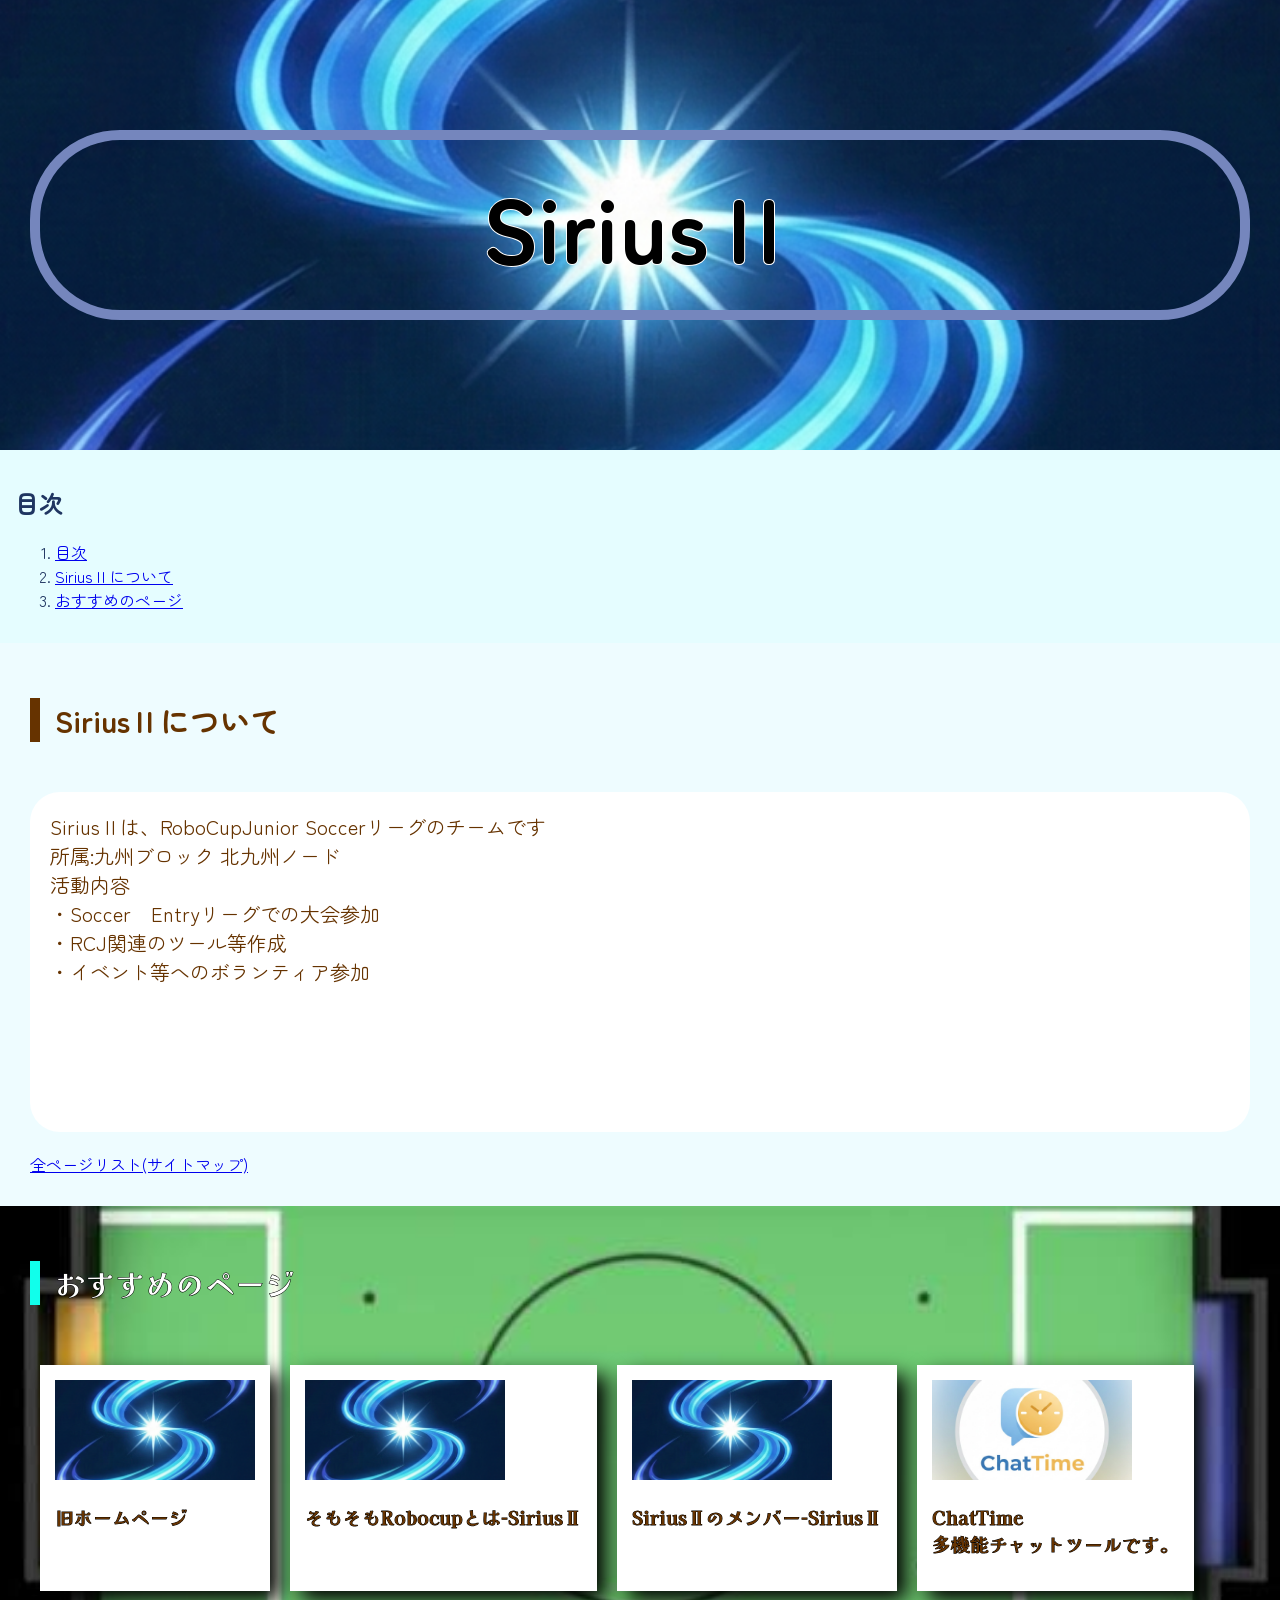
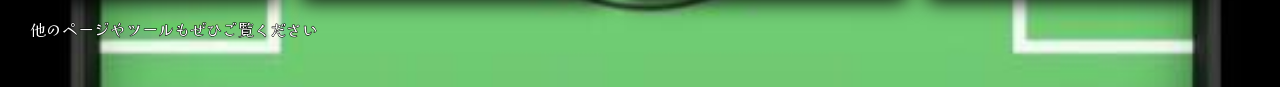
<file: index.html>
<!doctype html>

<html>
  <head>
    <meta charset="utf-8" />
    <title>SiriusⅡ</title>
    <link rel="stylesheet" href="style.css" />
    <link rel="preconnect" href="https://fonts.gstatic.com" />
    <link
      href="https://fonts.googleapis.com/css2?family=Pacifico&family=Satisfy&family=Stoke&family=Yellowtail&family=Geo&family=Oswald&family=Lobster&family=Cookie&family=Chewy&family=Limelight&family=Sacramento&family=Plaster&family=Zen Maru Gothic&family=Kaisei Opti&display=swap"
      rel="stylesheet"
    />
    <link rel="icon" href="img/unnamed.png" />
  </head>

  <body>
    <header>
      <h1>SiriusⅡ</h1>
    </header>
    <nav class="toc">
      <h2 id="sec1">目次</h2>
      <ol>
        <li><a href="#sec1">目次</a></li>
        <li><a href="#sec2">SiriusⅡについて</a></li>
        <li><a href="#sec3">おすすめのページ</a></li>
      </ol>
    </nav>
    <section class="shop">
      <h2 id="sec2" class="title">SiriusⅡについて</h2>
      <p>
        SiriusⅡは、RoboCupJunior Soccerリーグのチームです<br />
        所属:九州ブロック 北九州ノード<br />
        活動内容<br />
        ・Soccer　Entryリーグでの大会参加<br />
        ・RCJ関連のツール等作成<br>
        ・イベント等へのボランティア参加<br>
      </p>
      <a href="Pages-list/">全ページリスト(サイトマップ)</a><br>
    </section>

    <section class="photo">
      <h2 id="sec3" class="title">おすすめのページ</h2>

      <div class="photo_container">
        <div class="photo_card">
          <a href="https://www.シリウスii.com">
            <img src="img/unnamed.png" width="240" />
          </a>
          <h3>旧ホームページ</h3>
        </div>

        <div class="photo_card">
          <a href="/そもそもRobocupとは/">
            <img src="img/unnamed.png" width="240" />
          </a>
          <h3>
            そもそもRobocupとは-SiriusⅡ
          </h3>
        </div>

        <div class="photo_card">
          <a href="/SiriusⅡのメンバー/">
            <img src="img/unnamed.png" width="240" />
          </a>
          <h3>
            SiriusⅡのメンバー-SiriusⅡ
          </h3>
        </div>
        <div class="photo_card">
          <a href="https://www.シリウスii.com/chat-time">
            <img src="img/ct.jpg" />
          </a>
          <h3>
            ChatTime<br />
            多機能チャットツールです。
          </h3>
        </div>
      </div>

      <p>他のページやツールもぜひご覧ください</p>
    
    </section>
  </body>
</html>
</file>
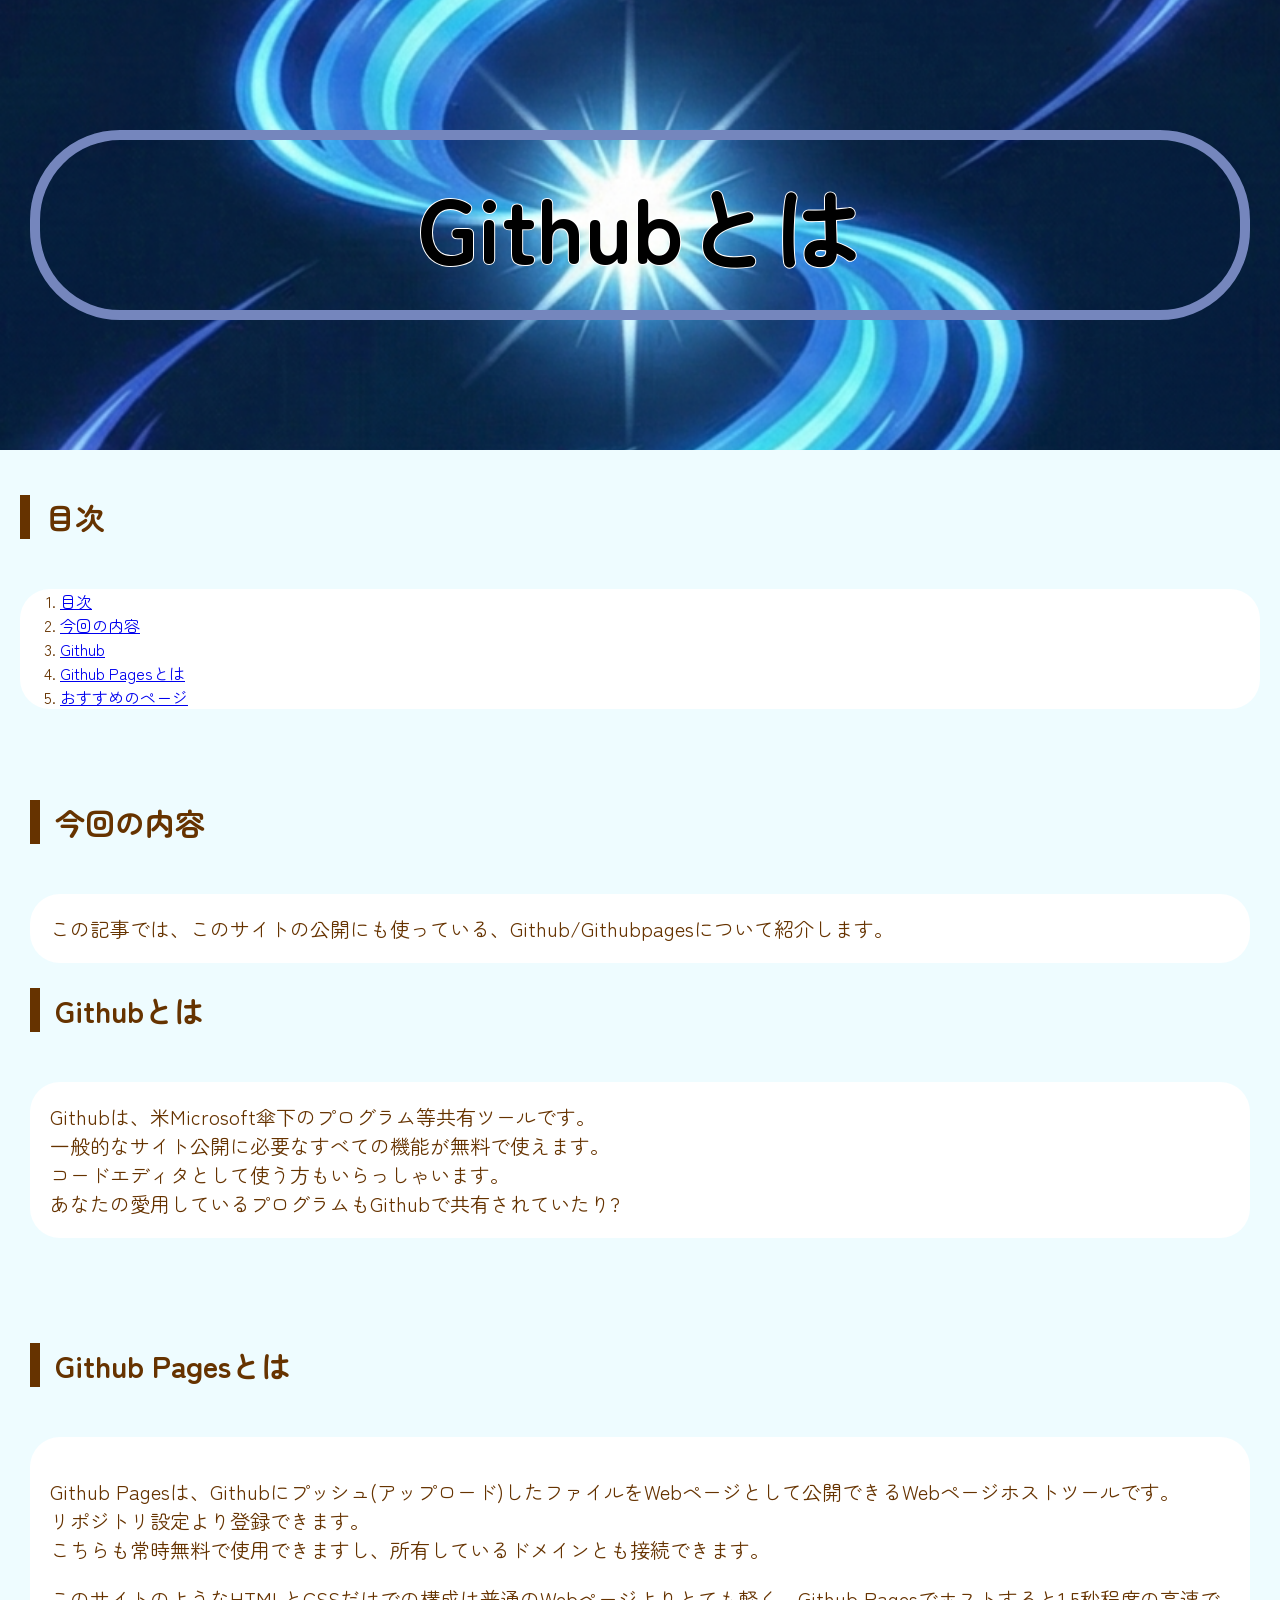
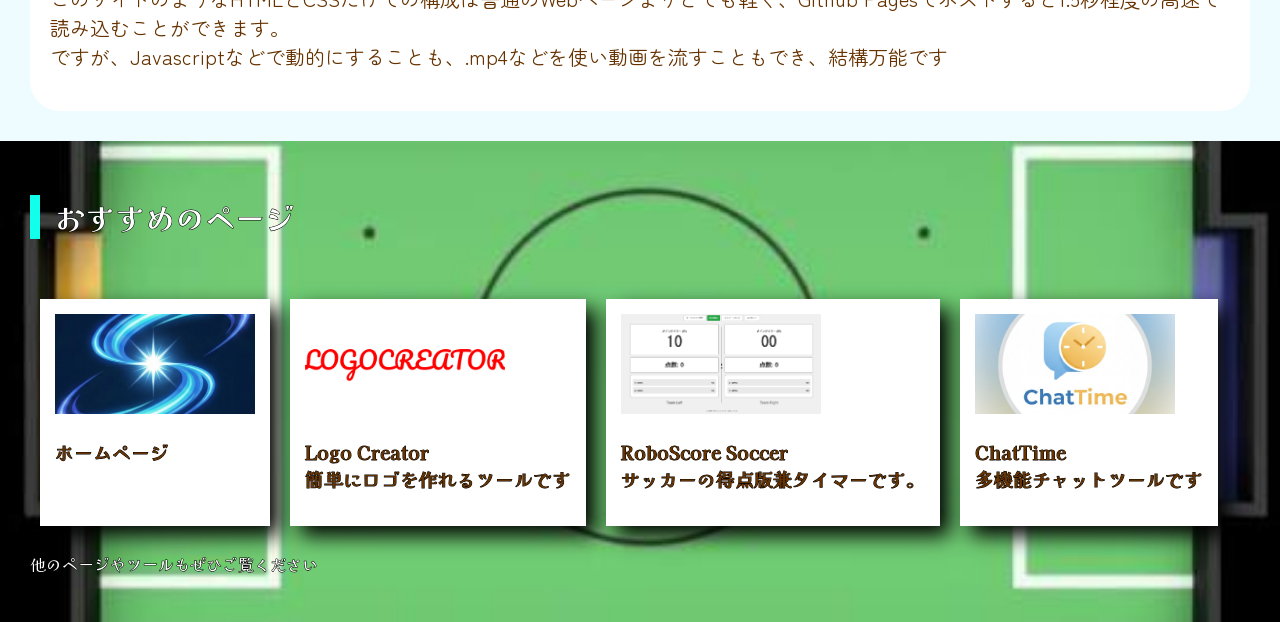
<file: About-github/index.html>
<!doctype html>

<html>
  <head>
    <meta charset="utf-8" />
    <title>Githubとは-SiriusⅡ</title>
    <link rel="stylesheet" href="style.css" />
    <link rel="preconnect" href="https://fonts.gstatic.com" />
    <link
      href="https://fonts.googleapis.com/css2?family=Pacifico&family=Satisfy&family=Stoke&family=Yellowtail&family=Geo&family=Oswald&family=Lobster&family=Cookie&family=Chewy&family=Limelight&family=Sacramento&family=Plaster&family=Zen Maru Gothic&family=Kaisei Opti&display=swap"
      rel="stylesheet"
    />
    <link rel="icon" href="../img/unnamed.png" />
  </head>

  <body>
    <header>
      <h1>Githubとは</h1>
    </header>
    <nav class="toc">
      <h2 id="sec1" class="title">目次</h2>
      <ol>
        <li><a href="#sec1">目次</a></li>
        <li><a href="#sec5">今回の内容</a></li>
        <li><a href="#sec2">Github</a></li>
        <li><a href="#sec3">Github Pagesとは</a></li>
        <li><a href="#sec4">おすすめのページ</a></li>
      </ol>
    </nav>
    <section class="robocup">
      <h2 id="sec5" class="title">今回の内容</h2>
      <p class="naiyou">
        この記事では、このサイトの公開にも使っている、Github/Githubpagesについて紹介します。
      </p>
      <h2 id="sec2" class="title">Githubとは</h2>
      <p>
        Githubは、米Microsoft傘下のプログラム等共有ツールです。<br>
        一般的なサイト公開に必要なすべての機能が無料で使えます。<br>
        コードエディタとして使う方もいらっしゃいます。<br>
        あなたの愛用しているプログラムもGithubで共有されていたり?
      </p>
    </section>
    <section class="robocup-j">
      <h2 id="sec3" class="title">Github Pagesとは</h2>
      <section class="rcj-m">
        <p>
          Github Pagesは、Githubにプッシュ(アップロード)したファイルをWebページとして公開できるWebページホストツールです。<br>
          リポジトリ設定より登録できます。<br>
          こちらも常時無料で使用できますし、所有しているドメインとも接続できます。
        </p> 
        <p> 
          このサイトのようなHTMLとCSSだけでの構成は普通のWebページよりとても軽く、Github Pagesでホストすると1.5秒程度の高速で読み込むことができます。<br>
          ですが、Javascriptなどで動的にすることも、.mp4などを使い動画を流すこともでき、結構万能です
        </p>
      </section>
    </section> 

          <section class="photo">
      <h2 id="sec4" class="title">おすすめのページ</h2>

      <div class="photo_container">
        <div class="photo_card">
          <a href=../>
            <img src="../img/unnamed.png" width="240" />
          </a>
          <h3>ホームページ</h3>
        </div>

        <div class="photo_card">
          <a href="https://www.xn--ii-sg4avcl60a.com/rogo-creator">
            <img src="../img/my_logo.png" width="240" />
          </a>
          <h3>
            Logo Creator<br />
            簡単にロゴを作れるツールです
          </h3>
        </div>

        <div class="photo_card">
          <a href="https://www.シリウスii.com/roboscore-soccer">
            <img src="../img/RSS.png" width="240" />
          </a>
          <h3>
            RoboScore Soccer<br />
            サッカーの得点版兼タイマーです。
          </h3>
        </div>
        <div class="photo_card">
          <a href="https://www.シリウスii.com/chat-time">
            <img src="../img/ct.jpg" />
          </a>
          <h3>
            ChatTime<br />
            多機能チャットツールです
          </h3>
        </div>
      </div>

      <p>他のページやツールもぜひご覧ください</p>
    
    </section>
  </body>
</html>
</file>
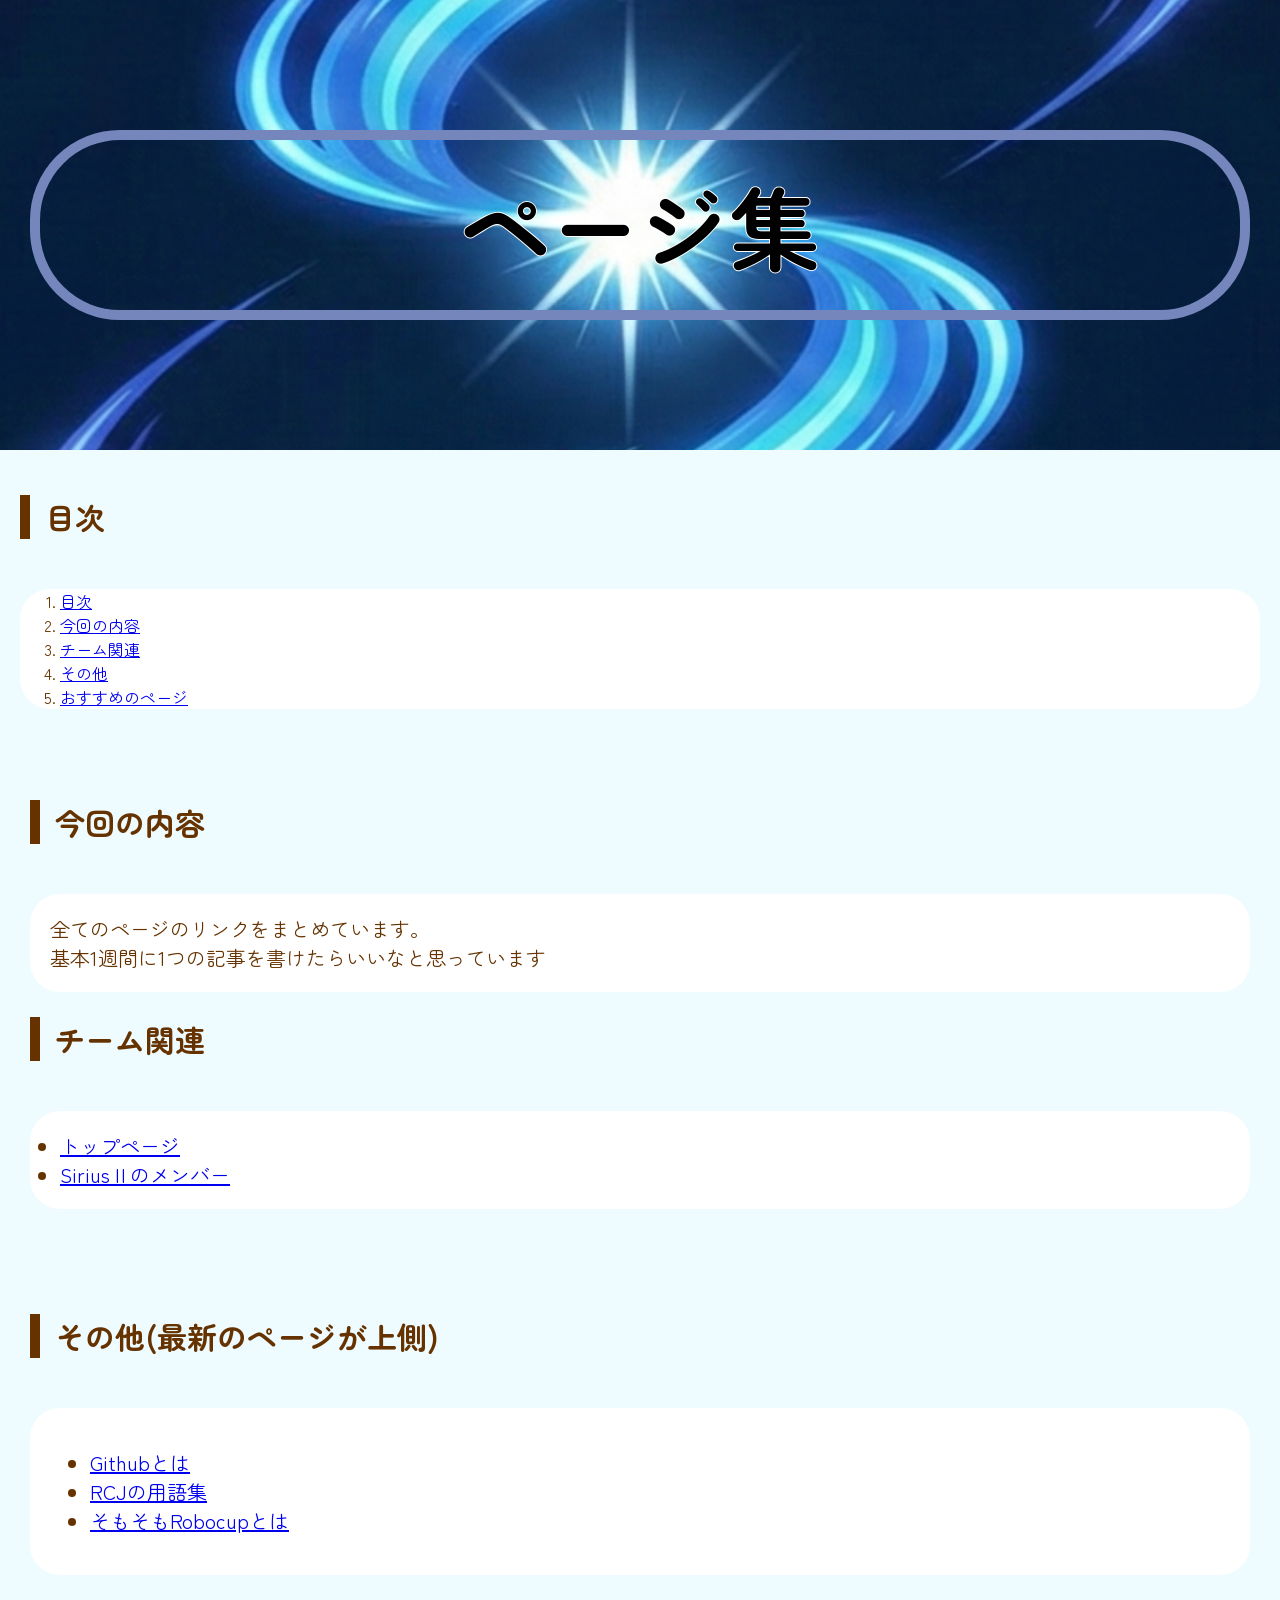
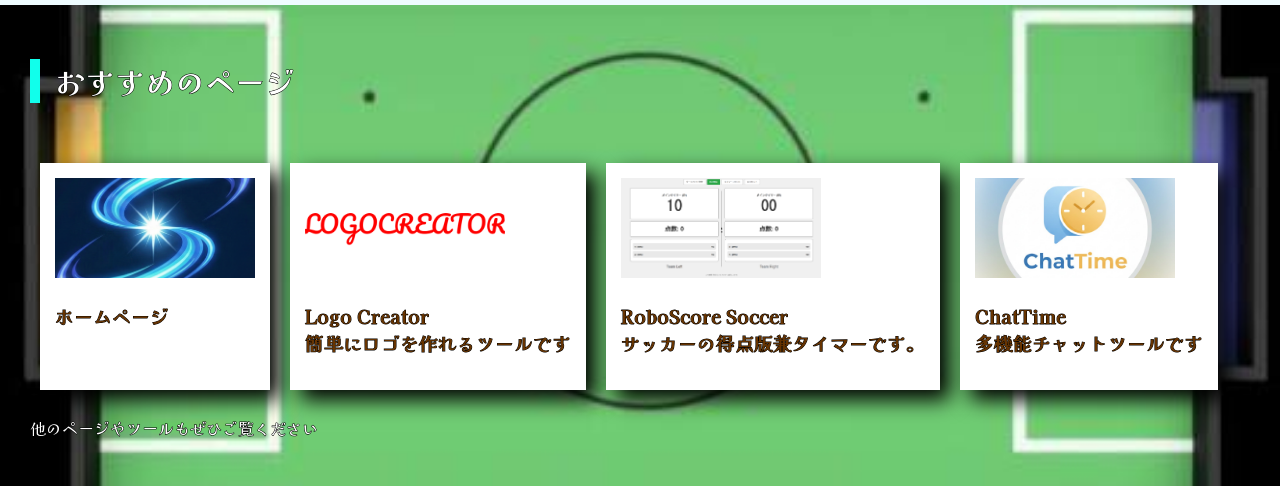
<file: Pages-list/index.html>
<!doctype html>

<html>
  <head>
    <meta charset="utf-8" />
    <title>ページ集-SiriusⅡ</title>
    <link rel="stylesheet" href="style.css" />
    <link rel="preconnect" href="https://fonts.gstatic.com" />
    <link
      href="https://fonts.googleapis.com/css2?family=Pacifico&family=Satisfy&family=Stoke&family=Yellowtail&family=Geo&family=Oswald&family=Lobster&family=Cookie&family=Chewy&family=Limelight&family=Sacramento&family=Plaster&family=Zen Maru Gothic&family=Kaisei Opti&display=swap"
      rel="stylesheet"
    />
    <link rel="icon" href="../img/unnamed.png" />
  </head>

  <body>
    <header>
      <h1>ページ集</h1>
    </header>
    <nav class="toc">
      <h2 id="sec1" class="title">目次</h2>
      <ol>
        <li><a href="#sec1">目次</a></li>
        <li><a href="#sec5">今回の内容</a></li>
        <li><a href="#sec2">チーム関連</a></li>
        <li><a href="#sec3">その他</a></li>
        <li><a href="#sec4">おすすめのページ</a></li>
      </ol>
    </nav>
    <section class="robocup">
      <h2 id="sec5" class="title">今回の内容</h2>
      <p class="naiyou">
        全てのページのリンクをまとめています。<br>
        基本1週間に1つの記事を書けたらいいなと思っています
      </p>
      <h2 id="sec2" class="title">チーム関連</h2>
      <ul>
        <li><a href="/">トップページ</a></li>
        <li><a href="/SiriusⅡのメンバー/">SiriusⅡのメンバー</a></li>
      </ul>
    </section>
    <section class="robocup-j">
      <h2 id="sec3" class="title">その他(最新のページが上側)
      </h2>
      <section class="rcj-m">
         <ul>
          <li><a href="/About-github/">Githubとは</a></li>
          <li><a href="/RCJ-Words/">RCJの用語集</a></li>
          <li><a href="/そもそもRobocupとは/">そもそもRobocupとは</a></li>
         </ul>
      </section>
    </section> 

          <section class="photo">
      <h2 id="sec4" class="title">おすすめのページ</h2>

      <div class="photo_container">
        <div class="photo_card">
          <a href=../>
            <img src="../img/unnamed.png" width="240" />
          </a>
          <h3>ホームページ</h3>
        </div>

        <div class="photo_card">
          <a href="https://www.xn--ii-sg4avcl60a.com/rogo-creator">
            <img src="../img/my_logo.png" width="240" />
          </a>
          <h3>
            Logo Creator<br />
            簡単にロゴを作れるツールです
          </h3>
        </div>

        <div class="photo_card">
          <a href="https://www.シリウスii.com/roboscore-soccer">
            <img src="../img/RSS.png" width="240" />
          </a>
          <h3>
            RoboScore Soccer<br />
            サッカーの得点版兼タイマーです。
          </h3>
        </div>
        <div class="photo_card">
          <a href="https://www.シリウスii.com/chat-time">
            <img src="../img/ct.jpg" />
          </a>
          <h3>
            ChatTime<br />
            多機能チャットツールです
          </h3>
        </div>
      </div>

      <p>他のページやツールもぜひご覧ください</p>
    
    </section>
  </body>
</html>
</file>
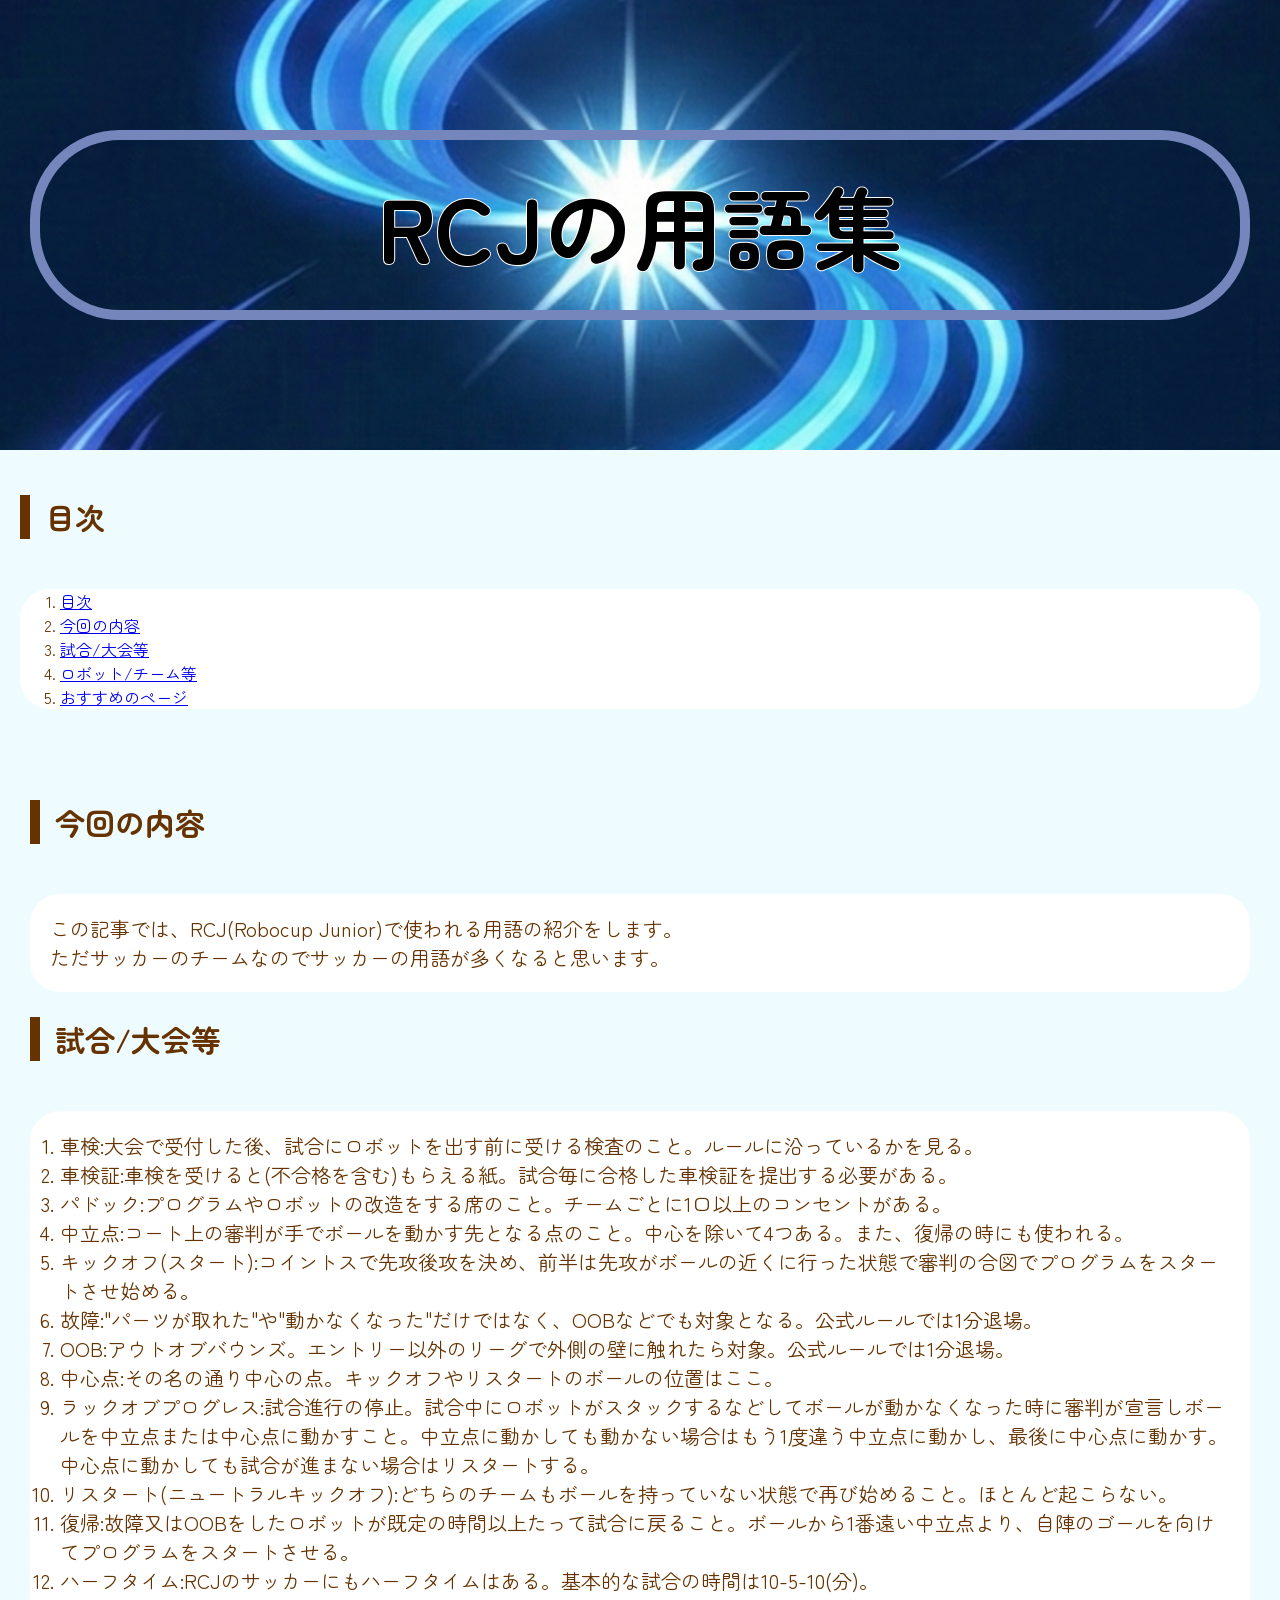
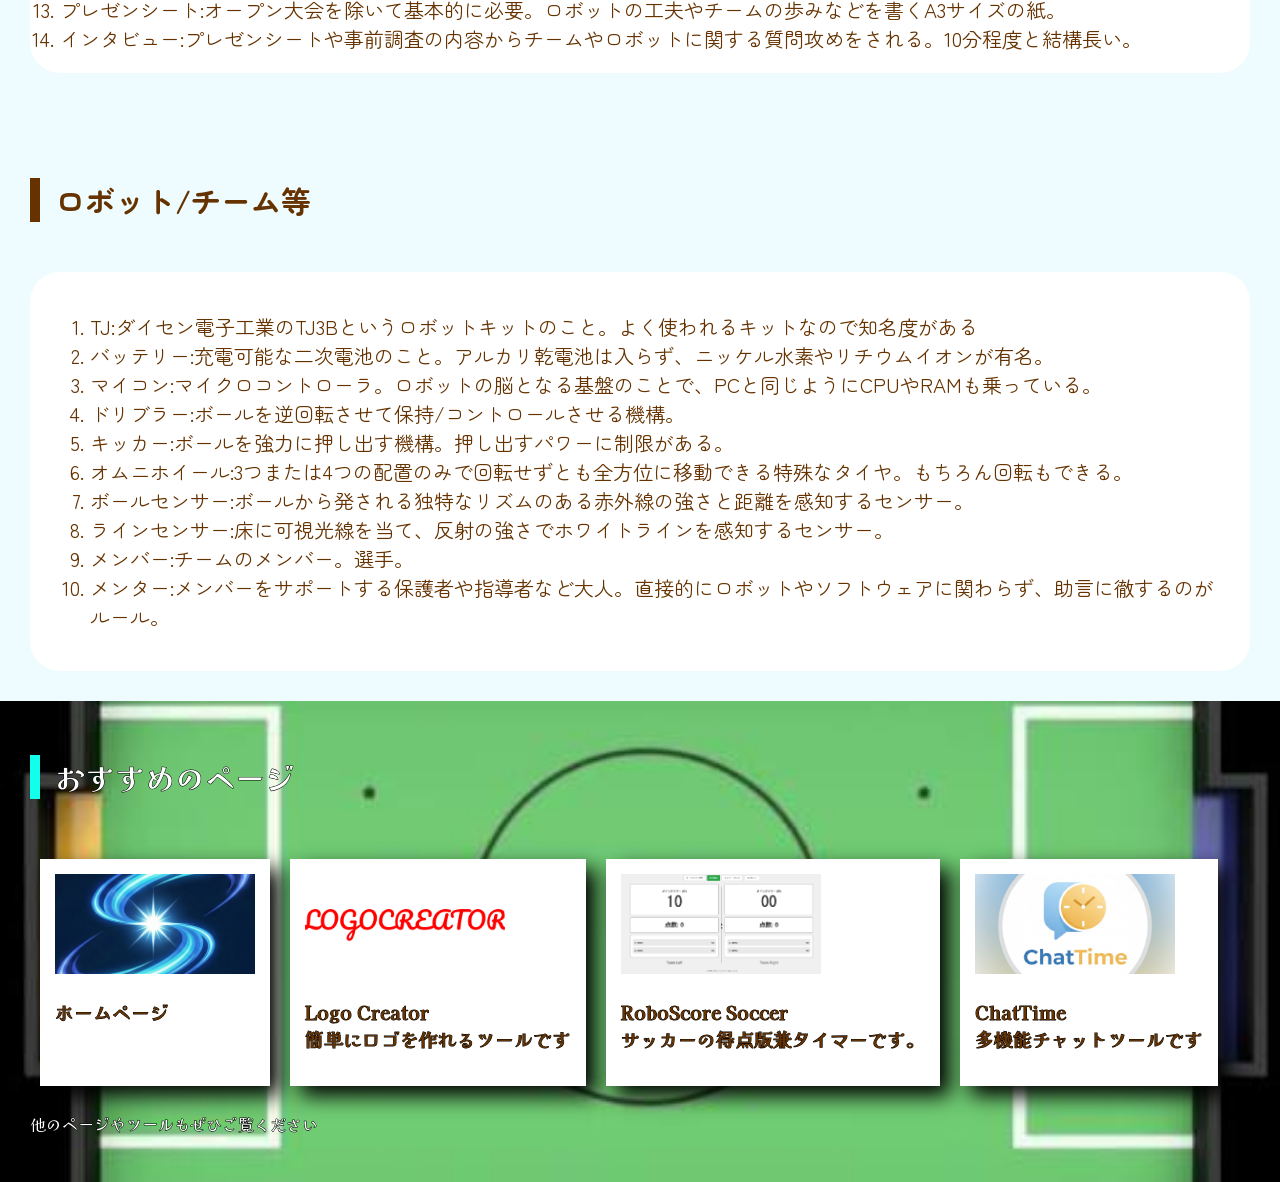
<file: RCJ-Words/index.html>
<!doctype html>

<html>
  <head>
    <meta charset="utf-8" />
    <title>RCJの用語集-SiriusⅡ</title>
    <link rel="stylesheet" href="style.css" />
    <link rel="preconnect" href="https://fonts.gstatic.com" />
    <link
      href="https://fonts.googleapis.com/css2?family=Pacifico&family=Satisfy&family=Stoke&family=Yellowtail&family=Geo&family=Oswald&family=Lobster&family=Cookie&family=Chewy&family=Limelight&family=Sacramento&family=Plaster&family=Zen Maru Gothic&family=Kaisei Opti&display=swap"
      rel="stylesheet"
    />
    <link rel="icon" href="../img/unnamed.png" />
  </head>

  <body>
    <header>
      <h1>RCJの用語集</h1>
    </header>
    <nav class="toc">
      <h2 id="sec1" class="title">目次</h2>
      <ol>
        <li><a href="#sec1">目次</a></li>
        <li><a href="#sec5">今回の内容</a></li>
        <li><a href="#sec2">試合/大会等</a></li>
        <li><a href="#sec3">ロボット/チーム等</a></li>
        <li><a href="#sec4">おすすめのページ</a></li>
      </ol>
    </nav>
    <section class="robocup">
      <h2 id="sec5" class="title">今回の内容</h2>
      <p class="naiyou">
        この記事では、RCJ(Robocup Junior)で使われる用語の紹介をします。<br>ただサッカーのチームなのでサッカーの用語が多くなると思います。
      </p>
      <h2 id="sec2" class="title">試合/大会等</h2>
      <ol>
        <li>車検:大会で受付した後、試合にロボットを出す前に受ける検査のこと。ルールに沿っているかを見る。</li>
        <li>車検証:車検を受けると(不合格を含む)もらえる紙。試合毎に合格した車検証を提出する必要がある。</li>
        <li>パドック:プログラムやロボットの改造をする席のこと。チームごとに1口以上のコンセントがある。</li>
        <li>中立点:コート上の審判が手でボールを動かす先となる点のこと。中心を除いて4つある。また、復帰の時にも使われる。</li>
        <li>キックオフ(スタート):コイントスで先攻後攻を決め、前半は先攻がボールの近くに行った状態で審判の合図でプログラムをスタートさせ始める。</li>
        <li>故障:"パーツが取れた"や"動かなくなった"だけではなく、OOBなどでも対象となる。公式ルールでは1分退場。</li>
        <li>OOB:アウトオブバウンズ。エントリー以外のリーグで外側の壁に触れたら対象。公式ルールでは1分退場。</li>
        <li>中心点:その名の通り中心の点。キックオフやリスタートのボールの位置はここ。</li>
        <li>ラックオブプログレス:試合進行の停止。試合中にロボットがスタックするなどしてボールが動かなくなった時に審判が宣言しボールを中立点または中心点に動かすこと。中立点に動かしても動かない場合はもう1度違う中立点に動かし、最後に中心点に動かす。中心点に動かしても試合が進まない場合はリスタートする。</li>
        <li>リスタート(ニュートラルキックオフ):どちらのチームもボールを持っていない状態で再び始めること。ほとんど起こらない。</li>
        <li>復帰:故障又はOOBをしたロボットが既定の時間以上たって試合に戻ること。ボールから1番遠い中立点より、自陣のゴールを向けてプログラムをスタートさせる。</li>
        <li>ハーフタイム:RCJのサッカーにもハーフタイムはある。基本的な試合の時間は10-5-10(分)。</li>
        <li>プレゼンシート:オープン大会を除いて基本的に必要。ロボットの工夫やチームの歩みなどを書くA3サイズの紙。</li>
        <li>インタビュー:プレゼンシートや事前調査の内容からチームやロボットに関する質問攻めをされる。10分程度と結構長い。</li>
      </ol>
    </section>
    <section class="robocup-j">
      <h2 id="sec3" class="title">ロボット/チーム等</h2>
      <section class="rcj-m">
         <ol>
          <li>TJ:ダイセン電子工業のTJ3Bというロボットキットのこと。よく使われるキットなので知名度がある</li>
          <li>バッテリー:充電可能な二次電池のこと。アルカリ乾電池は入らず、ニッケル水素やリチウムイオンが有名。</li>
          <li>マイコン:マイクロコントローラ。ロボットの脳となる基盤のことで、PCと同じようにCPUやRAMも乗っている。</li>
          <li>ドリブラー:ボールを逆回転させて保持/コントロールさせる機構。</li>
          <li>キッカー:ボールを強力に押し出す機構。押し出すパワーに制限がある。</li>
          <li>オムニホイール:3つまたは4つの配置のみで回転せずとも全方位に移動できる特殊なタイヤ。もちろん回転もできる。</li>
          <li>ボールセンサー:ボールから発される独特なリズムのある赤外線の強さと距離を感知するセンサー。</li>
          <li>ラインセンサー:床に可視光線を当て、反射の強さでホワイトラインを感知するセンサー。</li>
          <li>メンバー:チームのメンバー。選手。</li>
          <li>メンター:メンバーをサポートする保護者や指導者など大人。直接的にロボットやソフトウェアに関わらず、助言に徹するのがルール。</li>
         </ol>
      </section>
    </section> 

          <section class="photo">
      <h2 id="sec4" class="title">おすすめのページ</h2>

      <div class="photo_container">
        <div class="photo_card">
          <a href=../>
            <img src="../img/unnamed.png" width="240" />
          </a>
          <h3>ホームページ</h3>
        </div>

        <div class="photo_card">
          <a href="https://www.xn--ii-sg4avcl60a.com/rogo-creator">
            <img src="../img/my_logo.png" width="240" />
          </a>
          <h3>
            Logo Creator<br />
            簡単にロゴを作れるツールです
          </h3>
        </div>

        <div class="photo_card">
          <a href="https://www.シリウスii.com/roboscore-soccer">
            <img src="../img/RSS.png" width="240" />
          </a>
          <h3>
            RoboScore Soccer<br />
            サッカーの得点版兼タイマーです。
          </h3>
        </div>
        <div class="photo_card">
          <a href="https://www.シリウスii.com/chat-time">
            <img src="../img/ct.jpg" />
          </a>
          <h3>
            ChatTime<br />
            多機能チャットツールです
          </h3>
        </div>
      </div>

      <p>他のページやツールもぜひご覧ください</p>
    
    </section>
  </body>
</html>
</file>
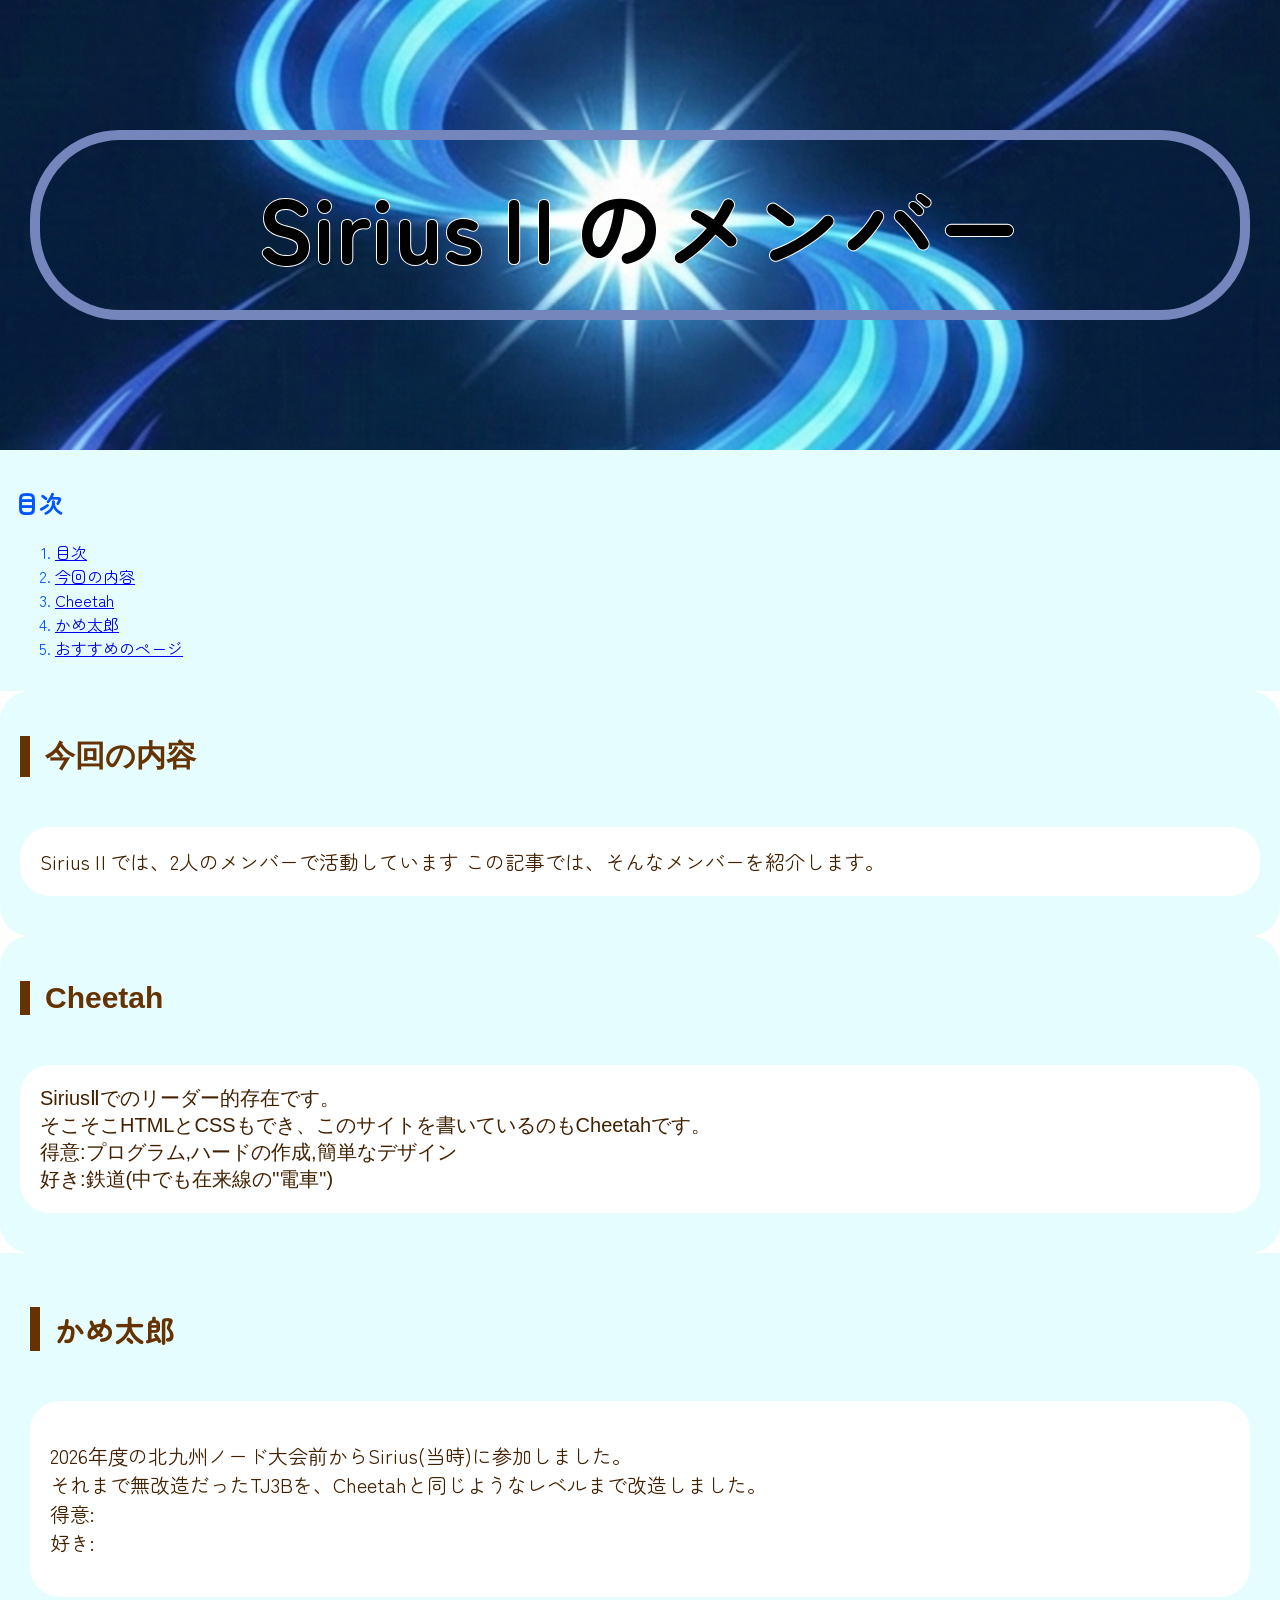
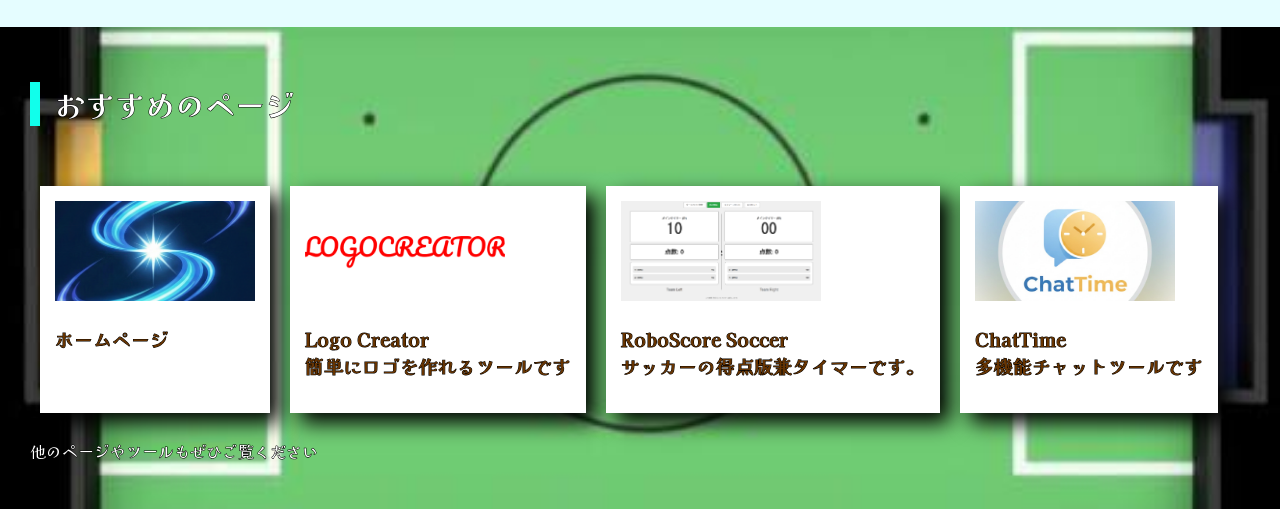
<file: SiriusⅡのメンバー/index.html>
<!doctype html>

<html>
  <head>
    <meta charset="utf-8" />
    <title>SiriusⅡのメンバー-SiriusⅡ</title>
    <link rel="stylesheet" href="style.css" />
    <link rel="preconnect" href="https://fonts.gstatic.com" />
    <link
      href="https://fonts.googleapis.com/css2?family=Pacifico&family=Satisfy&family=Stoke&family=Yellowtail&family=Geo&family=Oswald&family=Lobster&family=Cookie&family=Chewy&family=Limelight&family=Sacramento&family=Plaster&family=Zen Maru Gothic&family=Kaisei Opti&display=swap"
      rel="stylesheet"
    />
    <link rel="icon" href="../img/unnamed.png" />
  </head>

  <body>
    <header>
      <h1>SiriusⅡのメンバー</h1>
    </header>
    <nav class="toc">
      <h2 id="sec1">目次</h2>
      <ol>
        <li><a href="#sec1">目次</a></li>
        <li><a href="#sec2">今回の内容</a></li>
        <li><a href="#sec3">Cheetah</a></li>
        <li><a href="#sec4">かめ太郎</a></li>
        <li><a href="#sec5">おすすめのページ</a></li>
      </ol>
    </nav>
    <section class="sirius">
      <h2 id="sec2" class="title">今回の内容</h2>
      <p>
        SiriusⅡでは、2人のメンバーで活動しています この記事では、そんなメンバーを紹介します。
      </p>    
    </section>
    <section class="cheetah">
      <h2 id="sec3" class="title">Cheetah</h2>
      <p>
        SiriusⅡでのリーダー的存在です。<br>
        そこそこHTMLとCSSもでき、このサイトを書いているのもCheetahです。<br>
        得意:プログラム,ハードの作成,簡単なデザイン<br>
        好き:鉄道(中でも在来線の"電車")
      </p>
    </section>
    <section class="robocup-j">
      <h2 id="sec4" class="title">かめ太郎</h2>
      <section class="rcj-m">
        <p>
          2026年度の北九州ノード大会前からSirius(当時)に参加しました。<br>
          それまで無改造だったTJ3Bを、Cheetahと同じようなレベルまで改造しました。<br>
          得意:<br>
          好き:
        </p> 
      </section>
    </section> 

          <section class="photo">
      <h2 id="sec5" class="title">おすすめのページ</h2>

      <div class="photo_container">
        <div class="photo_card">
          <a href=../>
            <img src="../img/unnamed.png" width="240" />
          </a>
          <h3>ホームページ</h3>
        </div>

        <div class="photo_card">
          <a href="https://www.xn--ii-sg4avcl60a.com/rogo-creator">
            <img src="../img/my_logo.png" width="240" />
          </a>
          <h3>
            Logo Creator<br />
            簡単にロゴを作れるツールです
          </h3>
        </div>

        <div class="photo_card">
          <a href="https://www.シリウスii.com/roboscore-soccer">
            <img src="../img/RSS.png" width="240" />
          </a>
          <h3>
            RoboScore Soccer<br />
            サッカーの得点版兼タイマーです。
          </h3>
        </div>
        <div class="photo_card">
          <a href="https://www.シリウスii.com/chat-time">
            <img src="../img/ct.jpg" />
          </a>
          <h3>
            ChatTime<br />
            多機能チャットツールです
          </h3>
        </div>
      </div>

      <p>他のページやツールもぜひご覧ください</p>
    
    </section>
  </body>
</html>
</file>
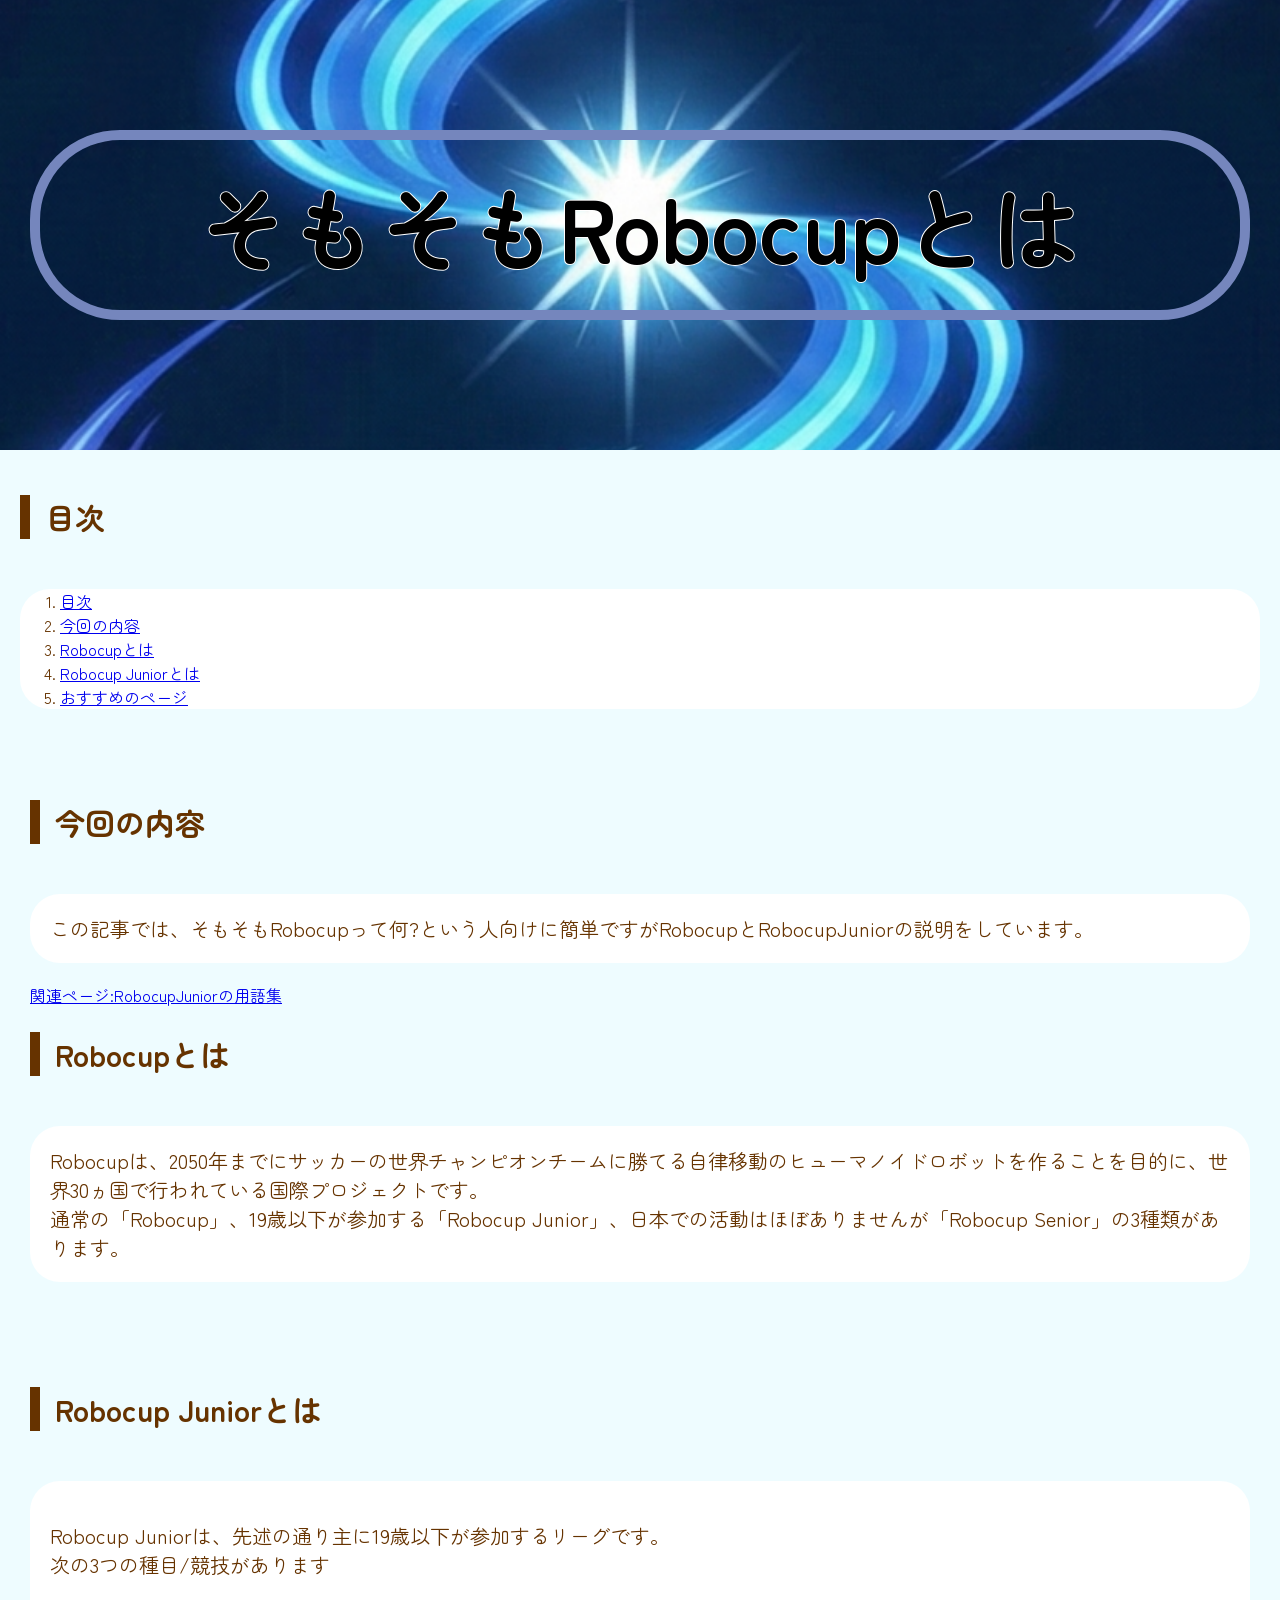
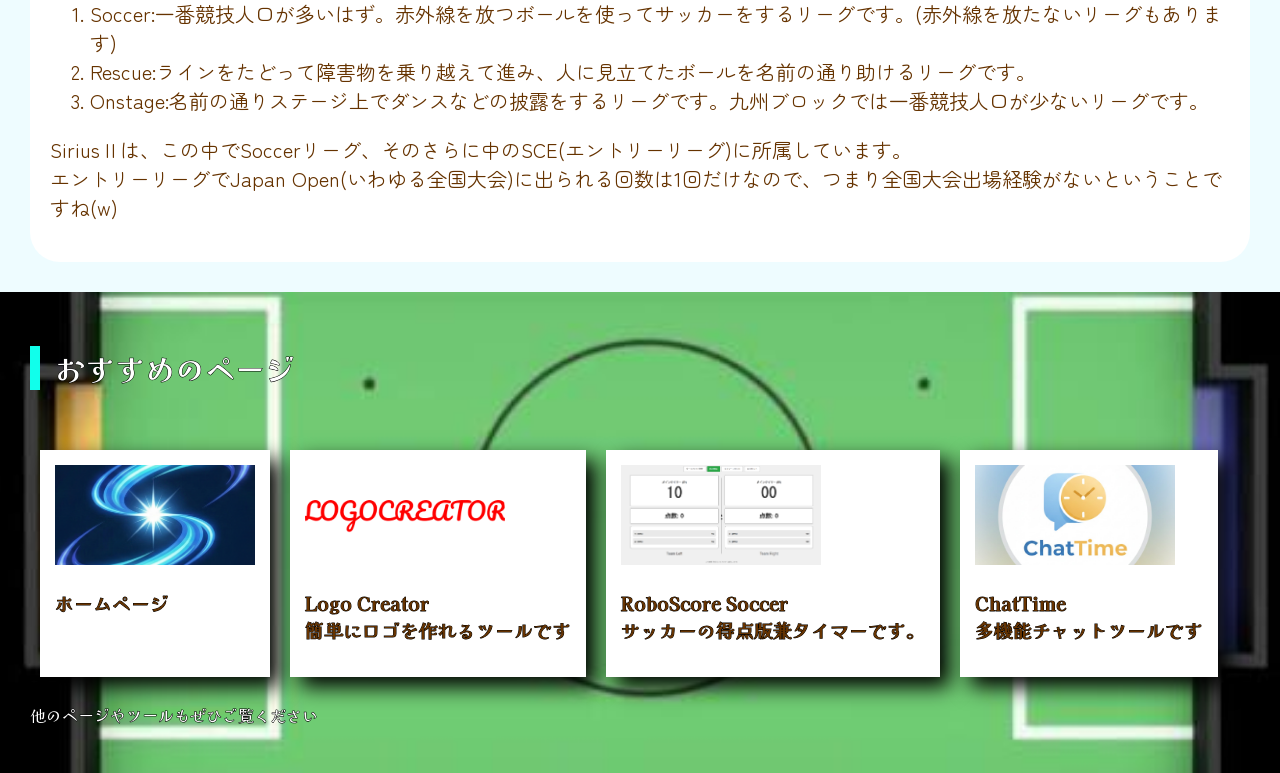
<file: そもそもRobocupとは/index.html>
<!doctype html>

<html>
  <head>
    <meta charset="utf-8" />
    <title>そもそもRobocupとは-SiriusⅡ</title>
    <link rel="stylesheet" href="style.css" />
    <link rel="preconnect" href="https://fonts.gstatic.com" />
    <link
      href="https://fonts.googleapis.com/css2?family=Pacifico&family=Satisfy&family=Stoke&family=Yellowtail&family=Geo&family=Oswald&family=Lobster&family=Cookie&family=Chewy&family=Limelight&family=Sacramento&family=Plaster&family=Zen Maru Gothic&family=Kaisei Opti&display=swap"
      rel="stylesheet"
    />
    <link rel="icon" href="../img/unnamed.png" />
  </head>

  <body>
    <header>
      <h1>そもそもRobocupとは</h1>
    </header>
    <nav class="toc">
      <h2 id="sec1" class="title">目次</h2>
      <ol>
        <li><a href="#sec1">目次</a></li>
        <li><a href="#sec5">今回の内容</a></li>
        <li><a href="#sec2">Robocupとは</a></li>
        <li><a href="#sec3">Robocup Juniorとは</a></li>
        <li><a href="#sec4">おすすめのページ</a></li>
      </ol>
    </nav>
    <section class="robocup">
      <h2 id="sec5" class="title">今回の内容</h2>
      <p class="naiyou">
        この記事では、そもそもRobocupって何?という人向けに簡単ですがRobocupとRobocupJuniorの説明をしています。
      </p>
      <a href="../RCJ-Words/">関連ページ:RobocupJuniorの用語集</a>
      <h2 id="sec2" class="title">Robocupとは</h2>
      <p>
        Robocupは、2050年までにサッカーの世界チャンピオンチームに勝てる自律移動のヒューマノイドロボットを作ることを目的に、世界30ヵ国で行われている国際プロジェクトです。<br>
        通常の「Robocup」、19歳以下が参加する「Robocup Junior」、日本での活動はほぼありませんが「Robocup Senior」の3種類があります。
      </p>
    </section>
    <section class="robocup-j">
      <h2 id="sec3" class="title">Robocup Juniorとは</h2>
      <section class="rcj-m">
        <p>
         Robocup Juniorは、先述の通り主に19歳以下が参加するリーグです。<br>
         次の3つの種目/競技があります
        </p> 
         <ol>
          <li>Soccer:一番競技人口が多いはず。赤外線を放つボールを使ってサッカーをするリーグです。(赤外線を放たないリーグもあります)</li>
          <li>Rescue:ラインをたどって障害物を乗り越えて進み、人に見立てたボールを名前の通り助けるリーグです。</li>
          <li>Onstage:名前の通りステージ上でダンスなどの披露をするリーグです。九州ブロックでは一番競技人口が少ないリーグです。</li>
         </ol>
        <p> 
        SiriusⅡは、この中でSoccerリーグ、そのさらに中のSCE(エントリーリーグ)に所属しています。<br>
        エントリーリーグでJapan Open(いわゆる全国大会)に出られる回数は1回だけなので、つまり全国大会出場経験がないということですね(w)
        </p>
      </section>
    </section> 

          <section class="photo">
      <h2 id="sec4" class="title">おすすめのページ</h2>

      <div class="photo_container">
        <div class="photo_card">
          <a href=../>
            <img src="../img/unnamed.png" width="240" />
          </a>
          <h3>ホームページ</h3>
        </div>

        <div class="photo_card">
          <a href="https://www.xn--ii-sg4avcl60a.com/rogo-creator">
            <img src="../img/my_logo.png" width="240" />
          </a>
          <h3>
            Logo Creator<br />
            簡単にロゴを作れるツールです
          </h3>
        </div>

        <div class="photo_card">
          <a href="https://www.シリウスii.com/roboscore-soccer">
            <img src="../img/RSS.png" width="240" />
          </a>
          <h3>
            RoboScore Soccer<br />
            サッカーの得点版兼タイマーです。
          </h3>
        </div>
        <div class="photo_card">
          <a href="https://www.シリウスii.com/chat-time">
            <img src="../img/ct.jpg" />
          </a>
          <h3>
            ChatTime<br />
            多機能チャットツールです
          </h3>
        </div>
      </div>

      <p>他のページやツールもぜひご覧ください</p>
    
    </section>
  </body>
</html>
</file>
<file: style.css>
/* ===== Webサイト全体のスタイル ===== */
/* html */
html {
  height: 100%;
}

/* body */
body {
  font-family: sans-serif;
  height: 100%;
  margin: 0;
}

/* h1見出し */
h1 {
  color: #000000; /* フォントの色 */
  font-size: 90px; /* フォントの大きさ */
  font-family: Zen Maru Gothic; /* フォントの種類 */
  border-style: solid; /* 線の種類 */
  border-color: rgb(117, 134, 189); /* 線の色 */
  border-width: 10px; /* 線の太さ */
  text-align: center; /* 文字・画像を中央にそろえる */
  border-radius: 90px; /* 枠線の角丸 */
  padding: 20px; /* 内側の余白 */
  margin: 30px; /* 外側の余白 */
  -webkit-text-stroke: 2px #ffffff;
  paint-order: stroke fill;
}

/* ===== ヘッダーのスタイル ===== */
/* ヘッダーの箱 */
header {
  background-image: url(img/unnamed.png); /* 背景画像 */
  height: 350px; /* 高さ */
  padding-top: 100px; /* 上がわの余白 */
  background-repeat: no-repeat;
  background-position: center;
  background-size: cover;
}

/* ===== お店紹介のスタイル ===== */
/* セクション */
.shop {
  background-color: #eefcff; /* 背景の色 */
  color: #663300;
  padding: 30px;
  font-family: Zen Maru Gothic;
}

/* h2見出し */
.title {
  font-size: 30px;
  border-left-style: solid;
  border-left-width: 10px;
  padding-left: 15px;
  margin-bottom: 50px;
}

/* 段落 */
.shop p {
  font-size: 20px;
  background-color: #ffffff;
  padding: 20px;
  border-radius: 30px;
  height: 300px;
}

/* 画像 */
.shop p {
  display: flex;
}

/* ===== パン紹介のスタイル ===== */
/* セクション */
.photo {
  padding: 30px;
  background-image: url(img/typeA.jpg);
  background-repeat: no-repeat;
  background-position: center;
  background-size: cover;
}

/* h2見出し */
.photo h2 {
  color: #ffffff;
  border-color: #11ffeb;
}

/* h3見出し */
.photo h3 {
  color: #663300;
}

/* 段落 */
.photo p {
  color: #ffffff;
}

.photo .photo_container {
  display: flex;
}

.photo_card {
  background-color: #ffffff;
  /* width: 240px; 横幅を指定する */
 font-family: Kaisei Opti;
  padding: 15px;
  margin: 10px;
  box-shadow: 10px 10px 20px #000000; /* 影を指定する */

  img {
    height: 100px;
    width: 200px;
    object-fit: cover;
    object-position: center;
  
  }
  
}
.photo {
  font-family: Kaisei Opti;
  -webkit-text-stroke: 1px #000000;
  paint-order: stroke fill;
  a {
   opacity: 1;
   transition: opacity 0.3s ease;
 }

 a:hover {
   opacity: 0.6;
 }
}
.toc{
  font-family: Zen Maru Gothic;
  color: #1f3561;
  background-color: #e5fdff;
  padding: 15px;
}
</file>
<file: About-github/style.css>
/* ===== Webサイト全体のスタイル ===== */
/* html */
html {
  height: 100%;
}

/* body */
body {
  font-family: sans-serif;
  height: 100%;
  margin: 0;
}

/* h1見出し */
h1 {
  color: #000000; /* フォントの色 */
  font-size: 90px; /* フォントの大きさ */
  font-family: Zen Maru Gothic; /* フォントの種類 */
  border-style: solid; /* 線の種類 */
  border-color: rgb(117, 134, 189); /* 線の色 */
  border-width: 10px; /* 線の太さ */
  text-align: center; /* 文字・画像を中央にそろえる */
  border-radius: 90px; /* 枠線の角丸 */
  padding: 20px; /* 内側の余白 */
  margin: 30px; /* 外側の余白 */
  -webkit-text-stroke: 2px #ffffff;
  paint-order: stroke fill;
}

/* ===== ヘッダーのスタイル ===== */
/* ヘッダーの箱 */
header {
  background-image: url(../img/unnamed.png); /* 背景画像 */
  height: 350px; /* 高さ */
  padding-top: 100px; /* 上がわの余白 */
  background-repeat: no-repeat;
  background-position: center;
  background-size: cover;
}

/* ===== お店紹介のスタイル ===== */
/* セクション */
.robocup {
  background-color: #eefcff; /* 背景の色 */
  color: #663300;
  padding: 30px;
  font-family: Zen Maru Gothic;
}

/* h2見出し */
.title {
  font-size: 30px;
  border-left-style: solid;
  border-left-width: 10px;
  padding-left: 15px;
  margin-bottom: 50px;
}

/* 段落 */
.robocup p {
  font-size: 20px;
  background-color: #ffffff;
  padding: 20px;
  border-radius: 30px;
  height: auto;
}

/* 画像 */
.robocup p {
  display: flex;
}

/* ===== パン紹介のスタイル ===== */
/* セクション */
.photo {
  padding: 30px;
  background-image: url(../img/typeA.jpg);
  background-repeat: no-repeat;
  background-position: center;
  background-size: cover;
}

/* h2見出し */
.photo h2 {
  color: #ffffff;
  border-color: #11ffeb;
}

/* h3見出し */
.photo h3 {
  color: #663300;
}

/* 段落 */
.photo p {
  color: #ffffff;
}

.photo .photo_container {
  display: flex;
}

.photo_card {
  background-color: #ffffff;
  /* width: 240px; 横幅を指定する */
 font-family: Kaisei Opti;
  padding: 15px;
  margin: 10px;
  box-shadow: 10px 10px 20px #000000; /* 影を指定する */

  img {
    height: 100px;
    width: 200px;
    object-fit: cover;
    object-position: center;
  
  }
  
}
.photo {
  font-family: Kaisei Opti;
  -webkit-text-stroke: 1px #000000;
  paint-order: stroke fill;
  a {
   opacity: 1;
   transition: opacity 0.3s ease;
 }

 a:hover {
   opacity: 0.6;
 }
}
.toc{
  font-family: Zen Maru Gothic;
  color: #663300;
  background-color: #eefcff;
  padding: 20px;
}
.toc ol{
  background-color: #ffffff;
  border-radius: 30px;
  height: auto;
}

.robocup-j {
  background-color: #eefcff; /* 背景の色 */
  color: #663300;
  padding: 30px;
  font-family: Zen Maru Gothic;
}


/* 段落 */
.rcj-m {
  font-size: 20px;
  background-color: #ffffff;
  padding: 20px;
  border-radius: 30px;
  height: auto;
}

/* 画像 */
.rcj-m p {
  display: flex;
}
</file>
<file: Pages-list/style.css>
/* ===== Webサイト全体のスタイル ===== */
/* html */
html {
  height: 100%;
}

/* body */
body {
  font-family: sans-serif;
  height: 100%;
  margin: 0;
}

/* h1見出し */
h1 {
  color: #000000; /* フォントの色 */
  font-size: 90px; /* フォントの大きさ */
  font-family: Zen Maru Gothic; /* フォントの種類 */
  border-style: solid; /* 線の種類 */
  border-color: rgb(117, 134, 189); /* 線の色 */
  border-width: 10px; /* 線の太さ */
  text-align: center; /* 文字・画像を中央にそろえる */
  border-radius: 90px; /* 枠線の角丸 */
  padding: 20px; /* 内側の余白 */
  margin: 30px; /* 外側の余白 */
  -webkit-text-stroke: 2px #ffffff;
  paint-order: stroke fill;
}

/* ===== ヘッダーのスタイル ===== */
/* ヘッダーの箱 */
header {
  background-image: url(../img/unnamed.png); /* 背景画像 */
  height: 350px; /* 高さ */
  padding-top: 100px; /* 上がわの余白 */
  background-repeat: no-repeat;
  background-position: center;
  background-size: cover;
}

/* ===== お店紹介のスタイル ===== */
/* セクション */
.robocup {
  background-color: #eefcff; /* 背景の色 */
  color: #663300;
  padding: 30px;
  font-family: Zen Maru Gothic;
}

/* h2見出し */
.title {
  font-size: 30px;
  border-left-style: solid;
  border-left-width: 10px;
  padding-left: 15px;
  margin-bottom: 50px;
}

/* 段落 */
.robocup ul {
  font-size: 20px;
  background-color: #ffffff;
  padding: 20px;
  border-radius: 30px;
  height: auto;
  padding-left: 30px;
}

/* 画像 */
.robocup p {
  font-size: 20px;
  background-color: #ffffff;
  padding: 20px;
  border-radius: 30px;
  height: auto;
}

/* ===== パン紹介のスタイル ===== */
/* セクション */
.photo {
  padding: 30px;
  background-image: url(../img/typeA.jpg);
  background-repeat: no-repeat;
  background-position: center;
  background-size: cover;
}

/* h2見出し */
.photo h2 {
  color: #ffffff;
  border-color: #11ffeb;
}

/* h3見出し */
.photo h3 {
  color: #663300;
}

/* 段落 */
.photo p {
  color: #ffffff;
}

.photo .photo_container {
  display: flex;
}

.photo_card {
  background-color: #ffffff;
  /* width: 240px; 横幅を指定する */
 font-family: Kaisei Opti;
  padding: 15px;
  margin: 10px;
  box-shadow: 10px 10px 20px #000000; /* 影を指定する */

  img {
    height: 100px;
    width: 200px;
    object-fit: cover;
    object-position: center;
  
  }
  
}
.photo {
  font-family: Kaisei Opti;
  -webkit-text-stroke: 1px #000000;
  paint-order: stroke fill;
  a {
   opacity: 1;
   transition: opacity 0.3s ease;
 }

 a:hover {
   opacity: 0.6;
 }
}
.toc{
  font-family: Zen Maru Gothic;
  color: #663300;
  background-color: #eefcff;
  padding: 20px;
}
.toc ol{
  background-color: #ffffff;
  border-radius: 30px;
  height: auto;
}

.robocup-j {
  background-color: #eefcff; /* 背景の色 */
  color: #663300;
  padding: 30px;
  font-family: Zen Maru Gothic;
}


/* 段落 */
.rcj-m {
  font-size: 20px;
  background-color: #ffffff;
  padding: 20px;
  border-radius: 30px;
  height: auto;
}

/* 画像 */
.rcj-m p {
  display: flex;
}
</file>
<file: RCJ-Words/style.css>
/* ===== Webサイト全体のスタイル ===== */
/* html */
html {
  height: 100%;
}

/* body */
body {
  font-family: sans-serif;
  height: 100%;
  margin: 0;
}

/* h1見出し */
h1 {
  color: #000000; /* フォントの色 */
  font-size: 90px; /* フォントの大きさ */
  font-family: Zen Maru Gothic; /* フォントの種類 */
  border-style: solid; /* 線の種類 */
  border-color: rgb(117, 134, 189); /* 線の色 */
  border-width: 10px; /* 線の太さ */
  text-align: center; /* 文字・画像を中央にそろえる */
  border-radius: 90px; /* 枠線の角丸 */
  padding: 20px; /* 内側の余白 */
  margin: 30px; /* 外側の余白 */
  -webkit-text-stroke: 2px #ffffff;
  paint-order: stroke fill;
}

/* ===== ヘッダーのスタイル ===== */
/* ヘッダーの箱 */
header {
  background-image: url(../img/unnamed.png); /* 背景画像 */
  height: 350px; /* 高さ */
  padding-top: 100px; /* 上がわの余白 */
  background-repeat: no-repeat;
  background-position: center;
  background-size: cover;
}

/* ===== お店紹介のスタイル ===== */
/* セクション */
.robocup {
  background-color: #eefcff; /* 背景の色 */
  color: #663300;
  padding: 30px;
  font-family: Zen Maru Gothic;
}

/* h2見出し */
.title {
  font-size: 30px;
  border-left-style: solid;
  border-left-width: 10px;
  padding-left: 15px;
  margin-bottom: 50px;
}

/* 段落 */
.robocup ol {
  font-size: 20px;
  background-color: #ffffff;
  padding: 20px;
  border-radius: 30px;
  height: auto;
  padding-left: 30px;
}

/* 画像 */
.robocup p {
  font-size: 20px;
  background-color: #ffffff;
  padding: 20px;
  border-radius: 30px;
  height: auto;
}

/* ===== パン紹介のスタイル ===== */
/* セクション */
.photo {
  padding: 30px;
  background-image: url(../img/typeA.jpg);
  background-repeat: no-repeat;
  background-position: center;
  background-size: cover;
}

/* h2見出し */
.photo h2 {
  color: #ffffff;
  border-color: #11ffeb;
}

/* h3見出し */
.photo h3 {
  color: #663300;
}

/* 段落 */
.photo p {
  color: #ffffff;
}

.photo .photo_container {
  display: flex;
}

.photo_card {
  background-color: #ffffff;
  /* width: 240px; 横幅を指定する */
 font-family: Kaisei Opti;
  padding: 15px;
  margin: 10px;
  box-shadow: 10px 10px 20px #000000; /* 影を指定する */

  img {
    height: 100px;
    width: 200px;
    object-fit: cover;
    object-position: center;
  
  }
  
}
.photo {
  font-family: Kaisei Opti;
  -webkit-text-stroke: 1px #000000;
  paint-order: stroke fill;
  a {
   opacity: 1;
   transition: opacity 0.3s ease;
 }

 a:hover {
   opacity: 0.6;
 }
}
.toc{
  font-family: Zen Maru Gothic;
  color: #663300;
  background-color: #eefcff;
  padding: 20px;
}
.toc ol{
  background-color: #ffffff;
  border-radius: 30px;
  height: auto;
}

.robocup-j {
  background-color: #eefcff; /* 背景の色 */
  color: #663300;
  padding: 30px;
  font-family: Zen Maru Gothic;
}


/* 段落 */
.rcj-m {
  font-size: 20px;
  background-color: #ffffff;
  padding: 20px;
  border-radius: 30px;
  height: auto;
}

/* 画像 */
.rcj-m p {
  display: flex;
}
</file>
<file: SiriusⅡのメンバー/style.css>
/* ===== Webサイト全体のスタイル ===== */
/* html */
html {
  height: 100%;
}

/* body */
body {
  font-family: sans-serif;
  height: 100%;
  margin: 0;
}

/* h1見出し */
h1 {
  color: #000000; /* フォントの色 */
  font-size: 90px; /* フォントの大きさ */
  font-family: Zen Maru Gothic; /* フォントの種類 */
  border-style: solid; /* 線の種類 */
  border-color: rgb(117, 134, 189); /* 線の色 */
  border-width: 10px; /* 線の太さ */
  text-align: center; /* 文字・画像を中央にそろえる */
  border-radius: 90px; /* 枠線の角丸 */
  padding: 20px; /* 内側の余白 */
  margin: 30px; /* 外側の余白 */
  -webkit-text-stroke: 2px #ffffff;
  paint-order: stroke fill;
}

/* ===== ヘッダーのスタイル ===== */
/* ヘッダーの箱 */
header {
  background-image: url(../img/unnamed.png); /* 背景画像 */
  height: 350px; /* 高さ */
  padding-top: 100px; /* 上がわの余白 */
  background-repeat: no-repeat;
  background-position: center;
  background-size: cover;
}

/* 本文 */



/* h2見出し */
.title {
  font-size: 30px;
  border-left-style: solid;
  border-left-width: 10px;
  padding-left: 15px;
  margin-bottom: 50px;
  color: #663300;
}
/*Siriusの紹介*/
.sirius p {
  font-size: 20px;
  background-color: #ffffff;
  padding: 20px;
  border-radius: 30px;
  height: auto;
  display: flex;
  font-family: Zen Maru Gothic;
  color: #422100;
}
.sirius {
  border-radius: 30px;
  padding: 20px;
  height: auto;
  background-color: #e5fdff;
}

/* Cheetahの紹介 */
.cheetah p {
  font-size: 20px;
  background-color: #ffffff;
  padding: 20px;
  border-radius: 30px;
  height: auto;
  color: #422100;
}

.cheetah {
  font-size: 20;
  background-color: #e5fdff;
  padding: 20px;
  border-radius: 30px;
}

.cheetah p {
  display: flex;
}

/* ===== 最下部のスタイル ===== */
/* セクション */
.photo {
  padding: 30px;
  background-image: url(../img/typeA.jpg);
  background-repeat: no-repeat;
  background-position: center;
  background-size: cover;
}

/* h2見出し */
.photo h2 {
  color: #ffffff;
  border-color: #11ffeb;
}

/* h3見出し */
.photo h3 {
  color: #663300;
}

/* 段落 */
.photo p {
  color: #ffffff;
}

.photo .photo_container {
  display: flex;
}

.photo_card {
  background-color: #ffffff;
  /* width: 240px; 横幅を指定する */
 font-family: Kaisei Opti;
  padding: 15px;
  margin: 10px;
  box-shadow: 10px 10px 20px #000000; /* 影を指定する */

  img {
    height: 100px;
    width: 200px;
    object-fit: cover;
    object-position: center;
  
  }
  
}
.photo {
  font-family: Kaisei Opti;
  -webkit-text-stroke: 1px #000000;
  paint-order: stroke fill;
  a {
   opacity: 1;
   transition: opacity 0.3s ease;
 }

 a:hover {
   opacity: 0.6;
 }
}
.toc{
  font-family: Zen Maru Gothic;
  color: #0055ff;
  background-color: #e5fdff;
  padding: 15px;
}
/*本文2つ目*/
.robocup-j {
  background-color: #e5fdff; /* 背景の色 */
  color: #663300;
  padding: 30px;
  font-family: Zen Maru Gothic;
}


/* 段落 */
.rcj-m {
  font-size: 20px;
  background-color: #ffffff;
  padding: 20px;
  border-radius: 30px;
  height: auto;
  color: #422100;
}

/* 画像 */
.rcj-m p {
  display: flex;
}
</file>
<file: そもそもRobocupとは/style.css>
/* ===== Webサイト全体のスタイル ===== */
/* html */
html {
  height: 100%;
}

/* body */
body {
  font-family: sans-serif;
  height: 100%;
  margin: 0;
}

/* h1見出し */
h1 {
  color: #000000; /* フォントの色 */
  font-size: 90px; /* フォントの大きさ */
  font-family: Zen Maru Gothic; /* フォントの種類 */
  border-style: solid; /* 線の種類 */
  border-color: rgb(117, 134, 189); /* 線の色 */
  border-width: 10px; /* 線の太さ */
  text-align: center; /* 文字・画像を中央にそろえる */
  border-radius: 90px; /* 枠線の角丸 */
  padding: 20px; /* 内側の余白 */
  margin: 30px; /* 外側の余白 */
  -webkit-text-stroke: 2px #ffffff;
  paint-order: stroke fill;
}

/* ===== ヘッダーのスタイル ===== */
/* ヘッダーの箱 */
header {
  background-image: url(../img/unnamed.png); /* 背景画像 */
  height: 350px; /* 高さ */
  padding-top: 100px; /* 上がわの余白 */
  background-repeat: no-repeat;
  background-position: center;
  background-size: cover;
}

/* ===== お店紹介のスタイル ===== */
/* セクション */
.robocup {
  background-color: #eefcff; /* 背景の色 */
  color: #663300;
  padding: 30px;
  font-family: Zen Maru Gothic;
}

/* h2見出し */
.title {
  font-size: 30px;
  border-left-style: solid;
  border-left-width: 10px;
  padding-left: 15px;
  margin-bottom: 50px;
}

/* 段落 */
.robocup p {
  font-size: 20px;
  background-color: #ffffff;
  padding: 20px;
  border-radius: 30px;
  height: auto;
}

/* 画像 */
.robocup p {
  display: flex;
}

/* ===== パン紹介のスタイル ===== */
/* セクション */
.photo {
  padding: 30px;
  background-image: url(../img/typeA.jpg);
  background-repeat: no-repeat;
  background-position: center;
  background-size: cover;
}

/* h2見出し */
.photo h2 {
  color: #ffffff;
  border-color: #11ffeb;
}

/* h3見出し */
.photo h3 {
  color: #663300;
}

/* 段落 */
.photo p {
  color: #ffffff;
}

.photo .photo_container {
  display: flex;
}

.photo_card {
  background-color: #ffffff;
  /* width: 240px; 横幅を指定する */
 font-family: Kaisei Opti;
  padding: 15px;
  margin: 10px;
  box-shadow: 10px 10px 20px #000000; /* 影を指定する */

  img {
    height: 100px;
    width: 200px;
    object-fit: cover;
    object-position: center;
  
  }
  
}
.photo {
  font-family: Kaisei Opti;
  -webkit-text-stroke: 1px #000000;
  paint-order: stroke fill;
  a {
   opacity: 1;
   transition: opacity 0.3s ease;
 }

 a:hover {
   opacity: 0.6;
 }
}
.toc{
  font-family: Zen Maru Gothic;
  color: #663300;
  background-color: #eefcff;
  padding: 20px;
}
.toc ol{
  background-color: #ffffff;
  border-radius: 30px;
  height: auto;
}

.robocup-j {
  background-color: #eefcff; /* 背景の色 */
  color: #663300;
  padding: 30px;
  font-family: Zen Maru Gothic;
}


/* 段落 */
.rcj-m {
  font-size: 20px;
  background-color: #ffffff;
  padding: 20px;
  border-radius: 30px;
  height: auto;
}

/* 画像 */
.rcj-m p {
  display: flex;
}
</file>
